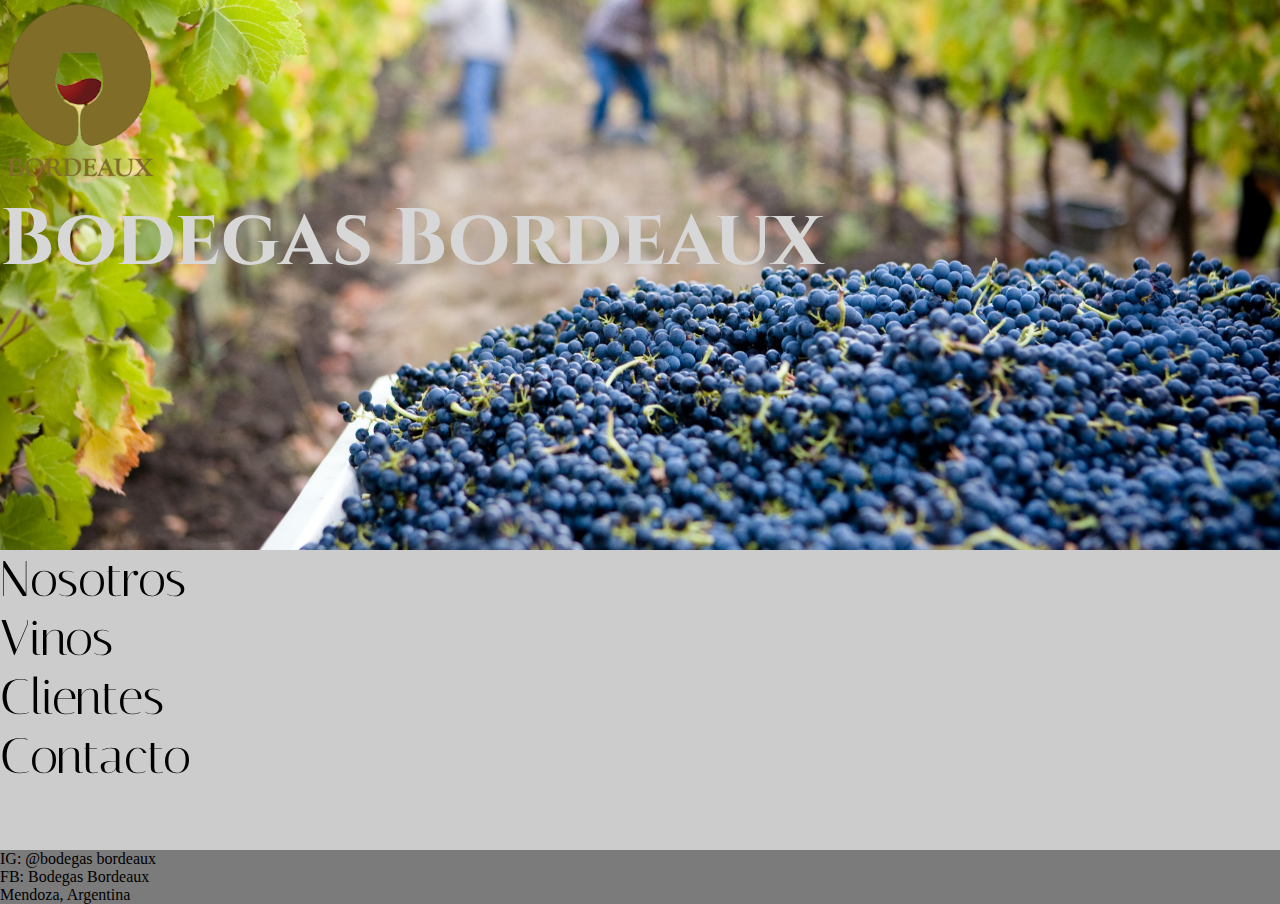
<file: index.html>
<!DOCTYPE html>
<html lang="es">
<head>
    <meta charset="UTF-8">
    <meta http-equiv="X-UA-Compatible" content="IE=edge">
    <meta name="viewport" content="width='device-width', initial-scale=1.0">
    <title>Bodegas Bordeaux</title>
    <link rel="preconnect" href="https://fonts.googleapis.com">
    <link rel="preconnect" href="https://fonts.gstatic.com" crossorigin>
    <link href="https://fonts.googleapis.com/css2?family=Cinzel:wght@600&family=Italiana&display=swap" rel="stylesheet"> 
        <!-- CSS only -->
<link href="https://cdn.jsdelivr.net/npm/bootstrap@5.2.0-beta1/dist/css/bootstrap.min.css" rel="stylesheet" integrity="sha384-0evHe/X+R7YkIZDRvuzKMRqM+OrBnVFBL6DOitfPri4tjfHxaWutUpFmBp4vmVor" crossorigin="anonymous">
<link rel="stylesheet" href="./css/style.css">
</head>
<body>

     <header class="header_index m-0 p-0 container-fluid d-flex row "> 
        <div class="divLogo_principal d-flex col-lg-12 align-items-center justify-content-center"> 
             <img class="logoIndex" src="./img/logo.png" alt="logo">
         </div>
            
        <h1 class="titulo__index d-flex col-lg-12 justify-content-center text-center ">Bodegas Bordeaux</h1>      
  </header>


    <main>
         <div class="menu_index d-flex container-fluid m-0 p-0">
            <ul class="d-flex row align-items-center ">
            <li class="nosotrosAnimacion d-flex col-12 col-md-3 justify-content-center"><a href="./pages/nosotros.html">Nosotros</a></li>
            <li class="vinosAnimacion d-flex col-12 col-md-3 justify-content-center"><a href="./pages/vinos.html">Vinos</a></li>
            <li class="clientesAnimacion d-flex col-12 col-md-3 justify-content-center"><a href="./pages/clientes.html">Clientes</a></li>
            <li class="contactosAnimacion d-flex col-12 col-md-3 justify-content-center"><a href="./pages/contactos.html">Contacto</a></li>
            </ul>
        </div>
    </main>

    <footer class="d-flex container-fluid justify-content-center p-2 "> 
        <p class=" d-flex mx-5">IG: @bodegas bordeaux</p>
        <p class=" d-flex mx-5">FB: Bodegas Bordeaux</p>
        <p class=" d-flex mx-5">Mendoza, Argentina</p>
    </footer>
    <script src="https://cdn.jsdelivr.net/npm/bootstrap@5.2.0-beta1/dist/js/bootstrap.bundle.min.js" integrity="sha384-pprn3073KE6tl6bjs2QrFaJGz5/SUsLqktiwsUTF55Jfv3qYSDhgCecCxMW52nD2" crossorigin="anonymous"></script>

</body>
</html>
</file>
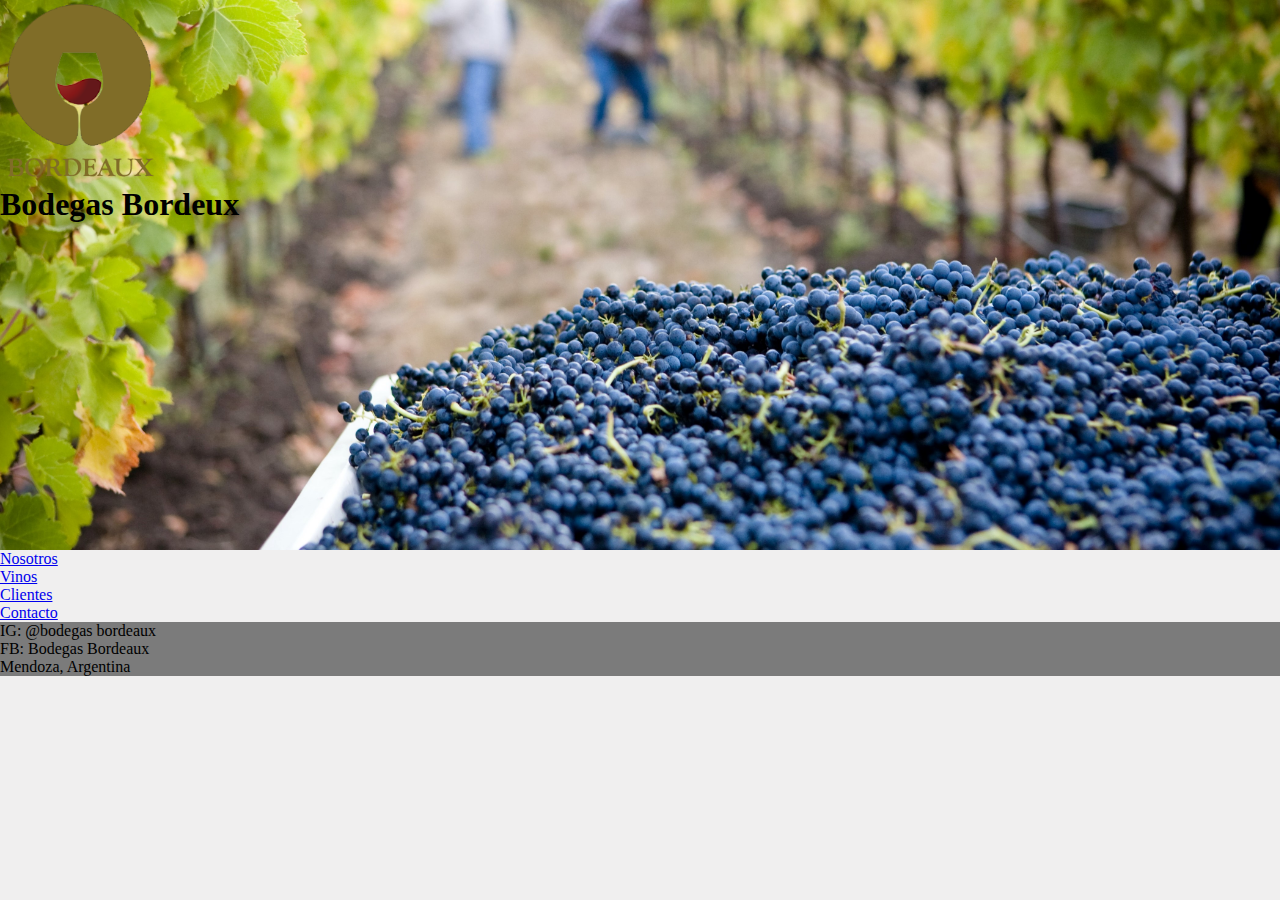
<file: pages/index.html>
<!DOCTYPE html>
<html lang="es">
<head>
    <meta charset="UTF-8">
    <meta http-equiv="X-UA-Compatible" content="IE=edge">
    <meta name="viewport" content="width='device-width', initial-scale=1.0">
    <title>Bodegas Bordeaux</title>
    <link rel="preconnect" href="https://fonts.googleapis.com">
    <link rel="preconnect" href="https://fonts.gstatic.com" crossorigin>
    <link href="https://fonts.googleapis.com/css2?family=Cinzel:wght@600&family=Italiana&display=swap" rel="stylesheet"> 
        <!-- CSS only -->
<link href="https://cdn.jsdelivr.net/npm/bootstrap@5.2.0-beta1/dist/css/bootstrap.min.css" rel="stylesheet" integrity="sha384-0evHe/X+R7YkIZDRvuzKMRqM+OrBnVFBL6DOitfPri4tjfHxaWutUpFmBp4vmVor" crossorigin="anonymous">
<link rel="stylesheet" href="../css/style.css">
</head>
<body>

   <header class="header_index m-0 p-0 container-fluid d-flex row "> 
        <div class="divLogo_principal d-flex col-lg-12 align-items-center justify-content-center"> 
             <img class="logoIndex" src="../img/logo.png" alt="logo">
         </div>
            
        <h1 class="Titulo__index d-flex col-lg-12 justify-content-center text-center ">Bodegas Bordeux</h1>      
  </header>


    <main>
         <div class="Menu_index d-flex container-fluid m-0 p-0">
            <ul class="d-flex row align-items-center ">
            <li class="nosotrosAnimacion d-flex col-12 col-md-3 justify-content-center"><a href="nosotros.html">Nosotros</a></li>
            <li class="vinosAnimacion d-flex col-12 col-md-3 justify-content-center"><a href="vinos.html">Vinos</a></li>
            <li class="clientesAnimacion d-flex col-12 col-md-3 justify-content-center"><a href="clientes.html">Clientes</a></li>
            <li class="contactosAnimacion d-flex col-12 col-md-3 justify-content-center"><a href="contactos.html">Contacto</a></li>
            </ul>
        </div>
    </main>

    <footer class="d-flex container-fluid justify-content-center p-2 "> 
        <p class=" d-flex mx-5">IG: @bodegas bordeaux</p>
        <p class=" d-flex mx-5">FB: Bodegas Bordeaux</p>
        <p class=" d-flex mx-5">Mendoza, Argentina</p>
    </footer>
    <script src="https://cdn.jsdelivr.net/npm/bootstrap@5.2.0-beta1/dist/js/bootstrap.bundle.min.js" integrity="sha384-pprn3073KE6tl6bjs2QrFaJGz5/SUsLqktiwsUTF55Jfv3qYSDhgCecCxMW52nD2" crossorigin="anonymous"></script>

</body>
</html>
</file>
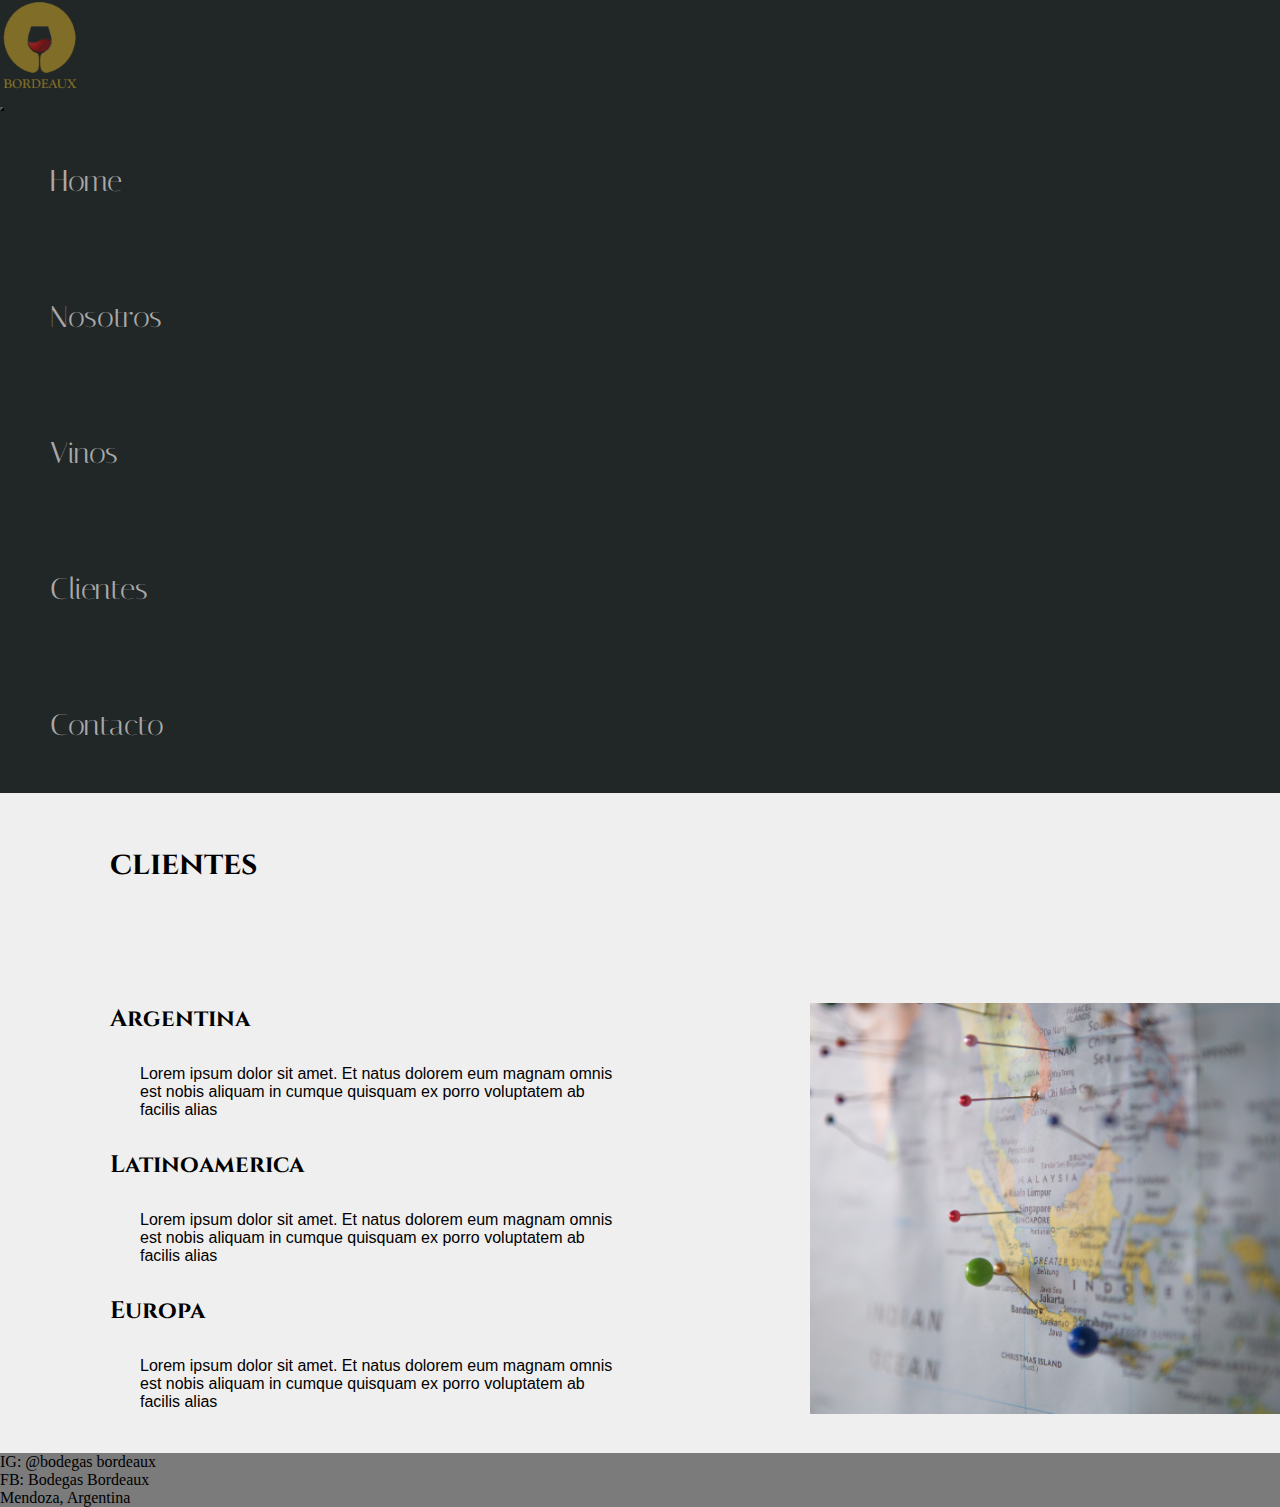
<file: pages/clientes.html>
<!DOCTYPE html>
<html lang="es">
<head>
    <meta charset="UTF-8">
    <meta http-equiv="X-UA-Compatible" content="IE=edge">
    <meta name="viewport" content="width=device-width, initial-scale=1.0">
    <title>Clientes</title>    <link rel="preconnect" href="https://fonts.googleapis.com">
    <link rel="preconnect" href="https://fonts.gstatic.com" crossorigin>
    <link href="https://fonts.googleapis.com/css2?family=Cinzel:wght@600&family=Italiana&display=swap" rel="stylesheet"> 
        <!-- CSS only -->
<link href="https://cdn.jsdelivr.net/npm/bootstrap@5.2.0-beta1/dist/css/bootstrap.min.css" rel="stylesheet" integrity="sha384-0evHe/X+R7YkIZDRvuzKMRqM+OrBnVFBL6DOitfPri4tjfHxaWutUpFmBp4vmVor" crossorigin="anonymous">
<link rel="stylesheet" href="../css/style.css">
    
</head>
<body>
    <header>
        <div>
            <nav class="navbar navbar-expand-lg">
                <div class="container-fluid d-flex justify-content-between">
                  <div class="divLogo"><img class="logo mx-5" src="../img/logo.png" alt="logo"></div>
                  <button class="navbar-toggler mx-5" type="button" data-bs-toggle="collapse" data-bs-target="#navbarNav" aria-controls="navbarNav" aria-expanded="false" aria-label="Toggle navigation">
                    <span class="navbar-toggler-icon"></span> </button>
                  <div class="collapse navbar-collapse" id="navbarNav">
                        <ul class="navbar-nav">
                        <li class="nav-item">
                            <a class="nav-link" aria-current="page" href="../index.html">Home</a>
                        </li>
                        <li class="nav-item">
                            <a class="nav-link" href="nosotros.html">Nosotros</a>
                        </li>
                        <li class="nav-item">
                            <a class="nav-link" href="vinos.html">Vinos</a>
                        </li>
                        <li class="nav-item">
                            <a class="nav-link" href="clientes.html">Clientes</a>
                        </li>
                        <li class="nav-item">
                            <a class="nav-link"  href="contactos.html">Contacto</a>
                        </li>
                        </ul>
                  </div>
                </div>
              </nav>
        </div>
    </header>
    <main>
        <div class="mainClientes d-flex row justify-content-center align-items-center overflow-auto">
             <h1 class="tituloClientes col-12 col-md-12">clientes</h1>
             <div class="todosLosClientes col-12 col-md-7">
                <h2 class="argentina">Argentina</h2>
                 <p class="descripcionClientes">Lorem ipsum dolor sit amet. Et natus dolorem eum magnam omnis est nobis aliquam in cumque quisquam ex porro voluptatem ab facilis alias</p>
                <h2 class="latinoamerica">Latinoamerica</h2>
                <p class="descripcionClientes">Lorem ipsum dolor sit amet. Et natus dolorem eum magnam omnis est nobis aliquam in cumque quisquam ex porro voluptatem ab facilis alias</p>
                <h2 class="europa">Europa</h2>
                <p class="descripcionClientes">Lorem ipsum dolor sit amet. Et natus dolorem eum magnam omnis est nobis aliquam in cumque quisquam ex porro voluptatem ab facilis alias</p>
                </div>    
             <div class="clientesImg col-12 col-md-5 d-flex justify-content-center"><img src="../img/clientes.jpg" alt="mapa"></div>
            
    </div>
    </main>
    <footer class="d-flex container-fluid justify-content-center p-2 "> 
        <p class=" d-flex mx-5">IG: @bodegas bordeaux</p>
        <p class=" d-flex mx-5">FB: Bodegas Bordeaux</p>
        <p class=" d-flex mx-5">Mendoza, Argentina</p>
    </footer>
    <!-- JavaScript Bundle with Popper -->
<script src="https://cdn.jsdelivr.net/npm/bootstrap@5.2.0-beta1/dist/js/bootstrap.bundle.min.js" integrity="sha384-pprn3073KE6tl6bjs2QrFaJGz5/SUsLqktiwsUTF55Jfv3qYSDhgCecCxMW52nD2" crossorigin="anonymous"></script>

</body>
</html>
</file>
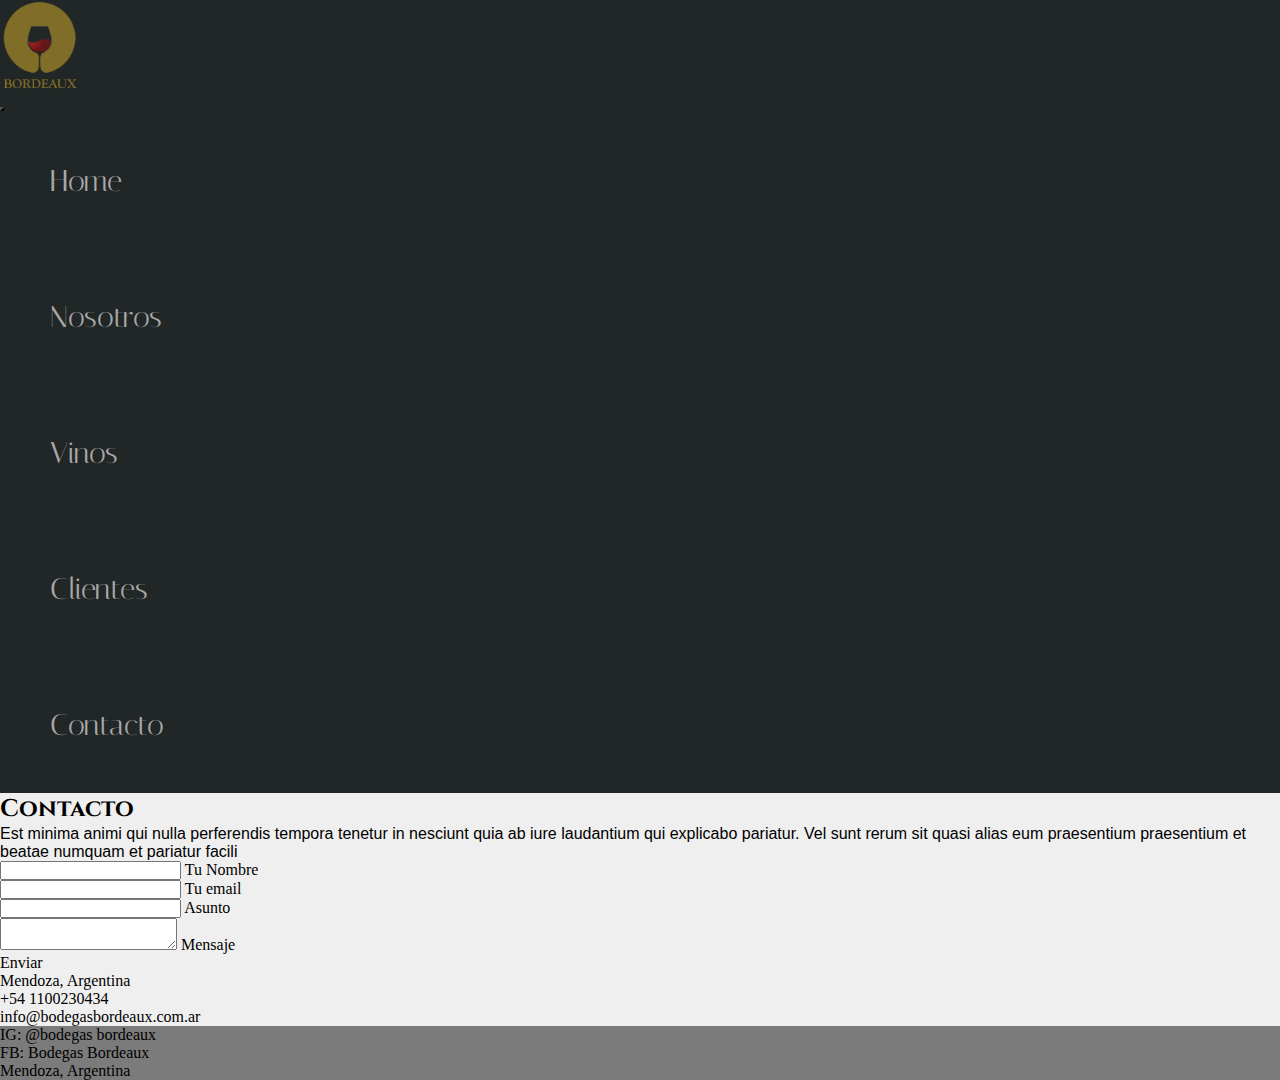
<file: pages/contactos.html>
<!DOCTYPE html>
<html lang="es">
<head>
    <meta charset="UTF-8">
    <meta http-equiv="X-UA-Compatible" content="IE=edge">
    <meta name="viewport" content="width=device-width, initial-scale=1.0">
    <title>Contacto</title>  
    <link rel="preconnect" href="https://fonts.googleapis.com">
    <link rel="preconnect" href="https://fonts.gstatic.com" crossorigin>
    <link href="https://fonts.googleapis.com/css2?family=Cinzel:wght@600&family=Italiana&display=swap" rel="stylesheet"> 
        <!-- CSS only -->
<link href="https://cdn.jsdelivr.net/npm/bootstrap@5.2.0-beta1/dist/css/bootstrap.min.css" rel="stylesheet" integrity="sha384-0evHe/X+R7YkIZDRvuzKMRqM+OrBnVFBL6DOitfPri4tjfHxaWutUpFmBp4vmVor" crossorigin="anonymous">
<link rel="stylesheet" href="../css/style.css">
</head>
<body>
    <header>
        <div>
            <nav class="navbar navbar-expand-lg">
                <div class="container-fluid d-flex justify-content-between">
                  <div class="divLogo"><img class="logo mx-5" src="../img/logo.png" alt="logo"></div>
                  <button class="navbar-toggler mx-5" type="button" data-bs-toggle="collapse" data-bs-target="#navbarNav" aria-controls="navbarNav" aria-expanded="false" aria-label="Toggle navigation">
                    <span class="navbar-toggler-icon"></span> </button>
                  <div class="collapse navbar-collapse" id="navbarNav">
                        <ul class="navbar-nav">
                        <li class="nav-item">
                            <a class="nav-link" aria-current="page" href="../index.html">Home</a>
                        </li>
                        <li class="nav-item">
                            <a class="nav-link" href="nosotros.html">Nosotros</a>
                        </li>
                        <li class="nav-item">
                            <a class="nav-link" href="vinos.html">Vinos</a>
                        </li>
                        <li class="nav-item">
                            <a class="nav-link" href="clientes.html">Clientes</a>
                        </li>
                        <li class="nav-item">
                            <a class="nav-link"  href="contactos.html">Contacto</a>
                        </li>
                        </ul>
                  </div>
                </div>
              </nav>
        </div>
    </header>
    
    <main>
        <section class="mainContacto mb-4 p-5">
            <h2 class="tituloContacto h1-responsive font-weight-bold text-center my-4">Contacto</h2>
            <p class="parrafoContacto text-center w-responsive mx-auto mb-5">Est minima animi qui nulla perferendis tempora tenetur in nesciunt quia ab iure laudantium qui explicabo pariatur. Vel sunt rerum sit quasi alias eum praesentium praesentium et beatae numquam et pariatur facili  </p>

            <div class="row">
                <div class="col-md-9 mb-md-0 mb-5">
                    <form id="contact-form" name="contact-form" action="mail.php" method="POST">

                        <div class="row">

                            <div class="col-md-6">
                                <div class="md-form mb-0">
                                    <input type="text" id="name" name="name" class="form-control">
                                    <label for="name" class="">Tu Nombre</label>
                                </div>
                            </div>
                            <div class="col-md-6">
                                <div class="md-form mb-0">
                                    <input type="text" id="email" name="email" class="form-control">
                                    <label for="email" class="">Tu email</label>
                                </div>
                            </div>

                        </div>
                        <div class="row">
                            <div class="col-md-12">
                                <div class="md-form mb-0">
                                    <input type="text" id="subject" name="subject" class="form-control">
                                    <label for="subject" class="">Asunto</label>
                                </div>
                            </div>
                        </div>
                        <div class="row">
                            <div class="col-md-12">

                                <div class="md-form">
                                    <textarea type="text" id="message" name="message" rows="2" class="form-control md-textarea"></textarea>
                                    <label for="message">Mensaje</label>
                                </div>

                            </div>
                        </div>
                    </form>

                    <div class="text-center text-md-left">
                        <a class="btn btn-primary" onclick="document.getElementById('contact-form').submit();">Enviar</a>
                    </div>
                    <div class="status"></div>
                </div>
                <div class="col-md-3 text-center">
                    <ul class="list-unstyled mb-0">
                        <li><i class="ubicacionBodega fas fa-map-marker-alt fa-2x"></i>
                            <p>Mendoza, Argentina</p>
                        </li>

                        <li><i class="telBodega fas fa-phone mt-4 fa-2x"></i>
                            <p>+54 1100230434</p>
                        </li>

                        <li><i class="mailBodega fas fa-envelope mt-4 fa-2x"></i>
                            <p>info@bodegasbordeaux.com.ar</p>
                        </li>
                    </ul>
                </div>
            </div>
         </section>
         
    </main>
    <footer class="d-flex container-fluid justify-content-center p-2 "> 
        <p class=" d-flex mx-5">IG: @bodegas bordeaux</p>
        <p class=" d-flex mx-5">FB: Bodegas Bordeaux</p>
        <p class=" d-flex mx-5">Mendoza, Argentina</p>
    </footer>
    <!-- JavaScript Bundle with Popper -->
<script src="https://cdn.jsdelivr.net/npm/bootstrap@5.2.0-beta1/dist/js/bootstrap.bundle.min.js" integrity="sha384-pprn3073KE6tl6bjs2QrFaJGz5/SUsLqktiwsUTF55Jfv3qYSDhgCecCxMW52nD2" crossorigin="anonymous"></script>

</body>
</html>
</file>
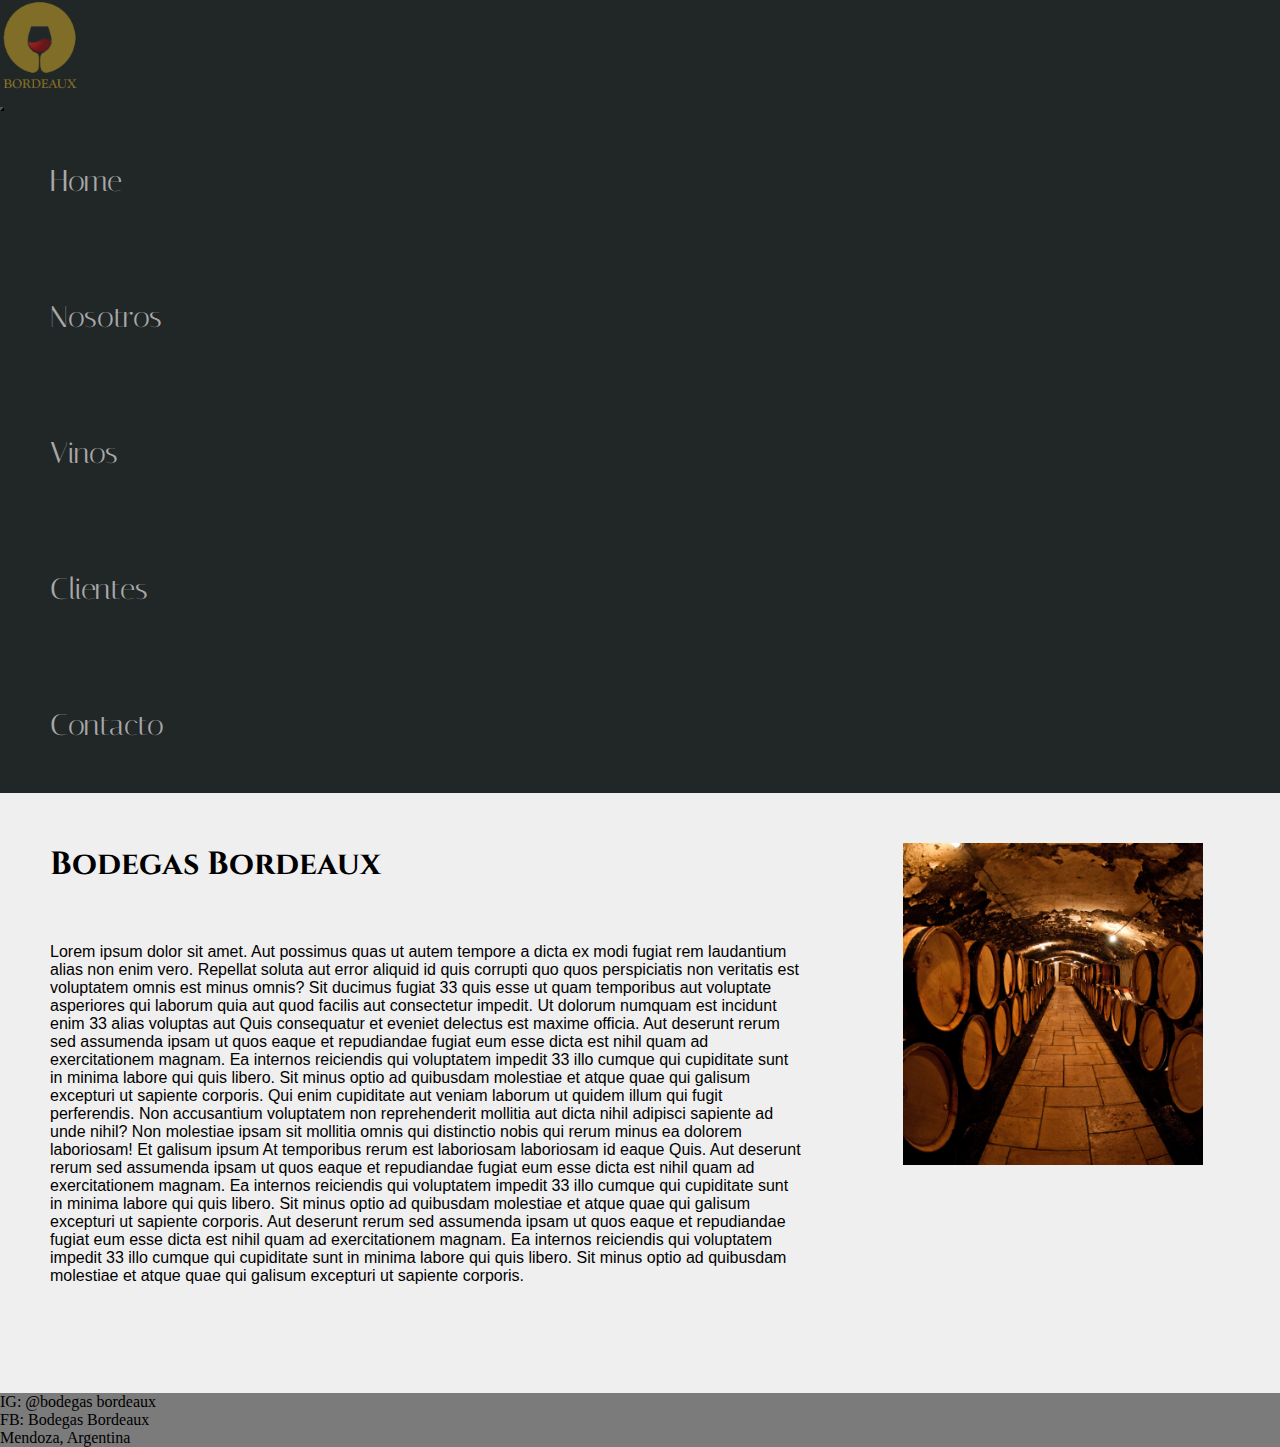
<file: pages/nosotros.html>
<!DOCTYPE html>
<html lang="es">
<head>
    <meta charset="UTF-8">
    <meta http-equiv="X-UA-Compatible" content="IE=edge">
    <meta name="viewport" content="width=device-width, initial-scale=1.0">
    <title>Nosotros</title>
    <link rel="preconnect" href="https://fonts.googleapis.com">
    <link rel="preconnect" href="https://fonts.gstatic.com" crossorigin>
    <link href="https://fonts.googleapis.com/css2?family=Cinzel:wght@600&family=Italiana&display=swap" rel="stylesheet"> 
      <!-- CSS only -->
<link href="https://cdn.jsdelivr.net/npm/bootstrap@5.2.0-beta1/dist/css/bootstrap.min.css" rel="stylesheet" integrity="sha384-0evHe/X+R7YkIZDRvuzKMRqM+OrBnVFBL6DOitfPri4tjfHxaWutUpFmBp4vmVor" crossorigin="anonymous">
<link rel="stylesheet" href="../css/style.css">

</head>
<body>
    <header>
        <div>
            <nav class="navbar navbar-expand-lg">
                <div class="container-fluid d-flex justify-content-between">
                  <div class="divLogo"><img class="logo mx-5" src="../img/logo.png" alt="logo"></div>
                  <button class="navbar-toggler mx-5" type="button" data-bs-toggle="collapse" data-bs-target="#navbarNav" aria-controls="navbarNav" aria-expanded="false" aria-label="Toggle navigation">
                    <span class="navbar-toggler-icon"></span> </button>
                  <div class="collapse navbar-collapse" id="navbarNav">
                        <ul class="navbar-nav">
                        <li class="nav-item">
                            <a class="nav-link" aria-current="page" href="../index.html">Home</a>
                        </li>
                        <li class="nav-item">
                            <a class="nav-link" href="nosotros.html">Nosotros</a>
                        </li>
                        <li class="nav-item">
                            <a class="nav-link" href="vinos.html">Vinos</a>
                        </li>
                        <li class="nav-item">
                            <a class="nav-link" href="clientes.html">Clientes</a>
                        </li>
                        <li class="nav-item">
                            <a class="nav-link"  href="contactos.html">Contacto</a>
                        </li>
                        </ul>
                  </div>
                </div>
              </nav>
        </div>
 
    </header>
    <main>
        <div class="mainNosotros d-flex row justify-content-center overflow-auto">
            <h1 class="tituloNosotros col-12 col-md-12">Bodegas Bordeaux</h1>
            <p class="parrafoNosotros col-12 col-md-8">Lorem ipsum dolor sit amet. Aut possimus quas ut autem tempore a dicta ex modi fugiat rem laudantium alias non enim vero. Repellat soluta aut error aliquid id quis corrupti quo quos perspiciatis non veritatis est voluptatem omnis est minus omnis? Sit ducimus fugiat 33 quis esse ut quam temporibus aut voluptate asperiores qui laborum quia aut quod facilis aut consectetur impedit. Ut dolorum numquam est incidunt enim 33 alias voluptas aut Quis consequatur et eveniet delectus est maxime officia.
        
            Aut deserunt rerum sed assumenda ipsam ut quos eaque et repudiandae fugiat eum esse dicta est nihil quam ad exercitationem magnam. Ea internos reiciendis qui voluptatem impedit 33 illo cumque qui cupiditate sunt in minima labore qui quis libero. Sit minus 
            optio ad quibusdam molestiae et atque quae qui galisum excepturi ut sapiente corporis.
            
            Qui enim cupiditate aut veniam laborum ut quidem illum qui fugit perferendis. Non accusantium voluptatem non reprehenderit mollitia aut dicta nihil adipisci sapiente ad unde nihil? Non molestiae ipsam sit mollitia omnis qui distinctio nobis qui rerum minus ea dolorem laboriosam! Et galisum ipsum At temporibus rerum est laboriosam laboriosam id eaque Quis.  
            Aut deserunt rerum sed assumenda ipsam ut quos eaque et repudiandae fugiat eum esse dicta est nihil quam ad exercitationem magnam. Ea internos reiciendis qui voluptatem impedit 33 illo cumque qui cupiditate sunt in minima labore qui quis libero. Sit minus 
            optio ad quibusdam molestiae et atque quae qui galisum excepturi ut sapiente corporis.
            
            Aut deserunt rerum sed assumenda ipsam ut quos eaque et repudiandae fugiat eum esse dicta est nihil quam ad exercitationem magnam. Ea internos reiciendis qui voluptatem impedit 33 illo cumque qui cupiditate sunt in minima labore qui quis libero. Sit minus 
            optio ad quibusdam molestiae et atque quae qui galisum excepturi ut sapiente corporis. </p>
        <div class="bodegaImg col-12 col-md-4 d-flex justify-content-center"><img src="../img/bodega.jpg" alt="bodega de vinos"></div>
    </div>

    </main>
    <footer class="d-flex container-fluid justify-content-center p-2 "> 
        <p class=" d-flex mx-5">IG: @bodegas bordeaux</p>
        <p class=" d-flex mx-5">FB: Bodegas Bordeaux</p>
        <p class=" d-flex mx-5">Mendoza, Argentina</p>
    </footer>
    <!-- JavaScript Bundle with Popper -->
<script src="https://cdn.jsdelivr.net/npm/bootstrap@5.2.0-beta1/dist/js/bootstrap.bundle.min.js" integrity="sha384-pprn3073KE6tl6bjs2QrFaJGz5/SUsLqktiwsUTF55Jfv3qYSDhgCecCxMW52nD2" crossorigin="anonymous"></script>

</body>
</html>
</file>
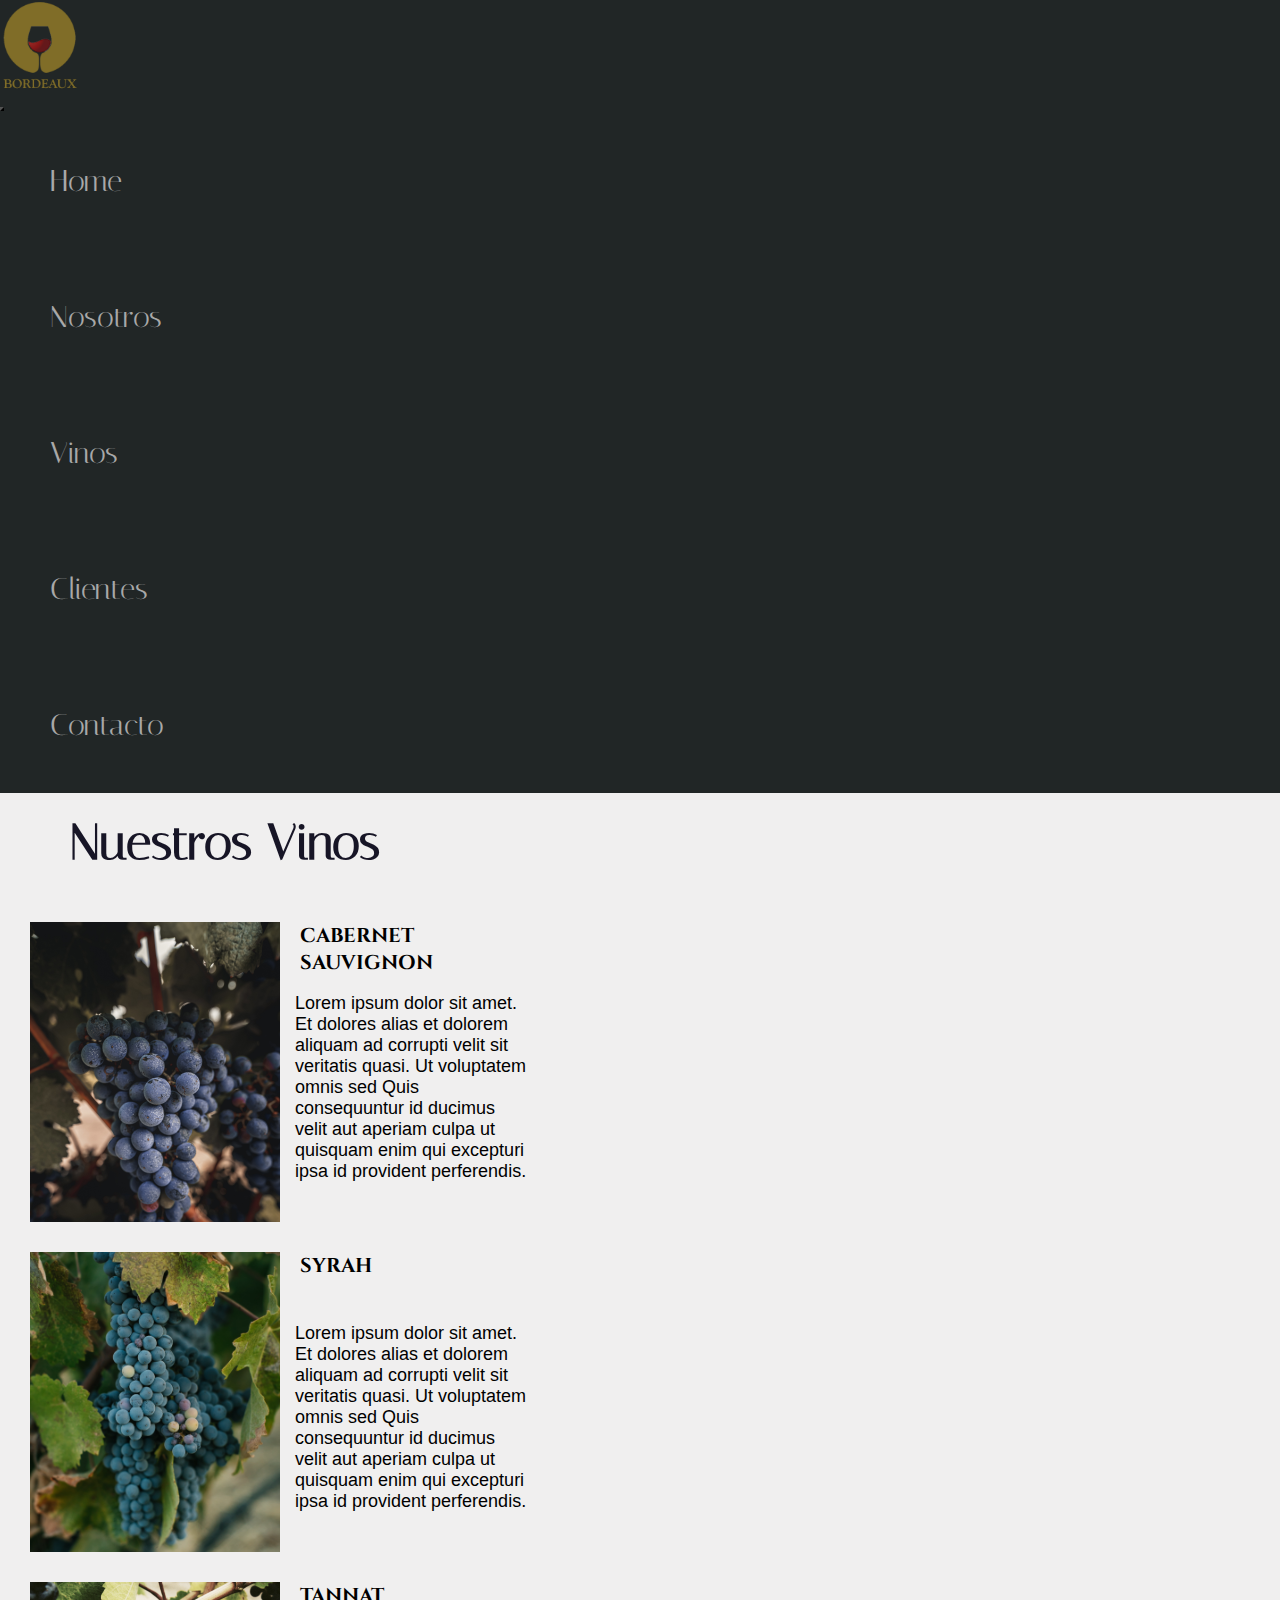
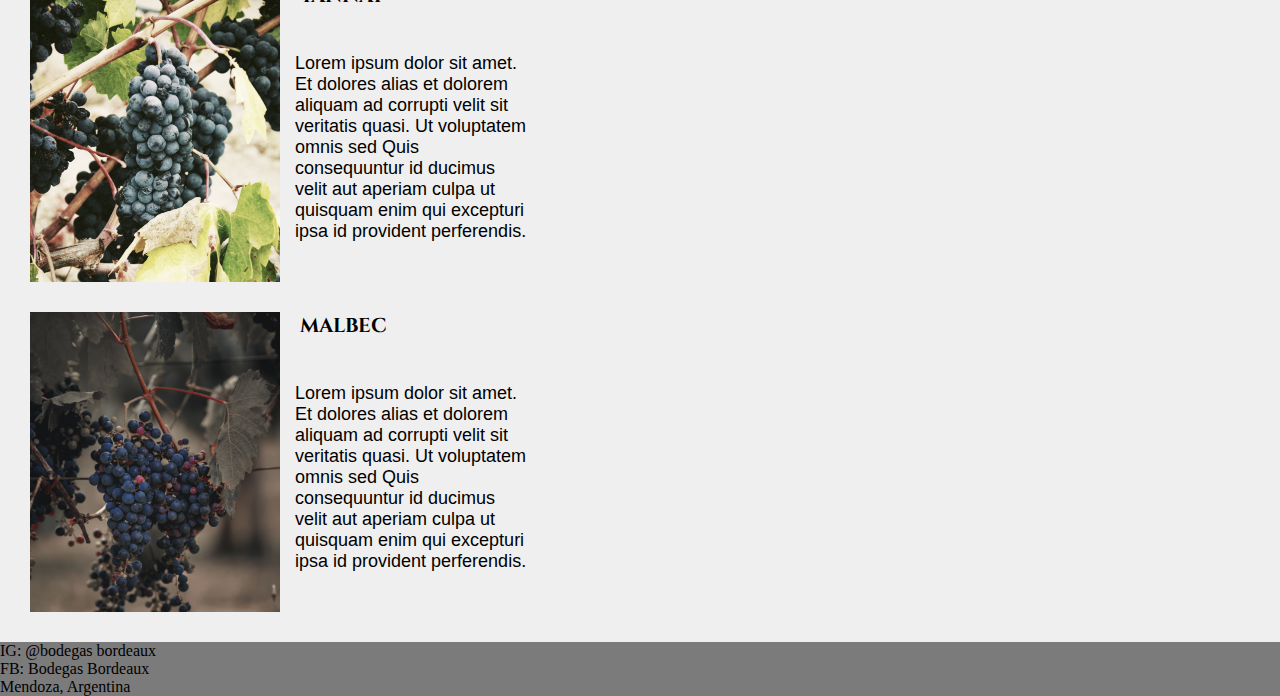
<file: pages/vinos.html>
<!DOCTYPE html>
<html lang="es">
<head>
    <meta charset="UTF-8">
    <meta http-equiv="X-UA-Compatible" content="IE=edge">
    <meta name="viewport" content="width=device-width, initial-scale=1.0">
    <title>Vinos</title>
    <link rel="preconnect" href="https://fonts.googleapis.com">
    <link rel="preconnect" href="https://fonts.gstatic.com" crossorigin>
    <link href="https://fonts.googleapis.com/css2?family=Cinzel:wght@600&family=Italiana&display=swap" rel="stylesheet"> 
    <!-- CSS only -->
<link href="https://cdn.jsdelivr.net/npm/bootstrap@5.2.0-beta1/dist/css/bootstrap.min.css" rel="stylesheet" integrity="sha384-0evHe/X+R7YkIZDRvuzKMRqM+OrBnVFBL6DOitfPri4tjfHxaWutUpFmBp4vmVor" crossorigin="anonymous">
<link rel="stylesheet" href="../css/style.css">
</head>


<body>
    <header class="headerPrincipal">
        <div>
            <nav class="navbar navbar-expand-lg">
                <div class="container-fluid d-flex justify-content-between">
                  <div class="divLogo"><img class="logo mx-5" src="../img/logo.png" alt="logo"></div>
                  <button class="navbar-toggler mx-5" type="button" data-bs-toggle="collapse" data-bs-target="#navbarNav" aria-controls="navbarNav" aria-expanded="false" aria-label="Toggle navigation">
                    <span class="navbar-toggler-icon"></span> </button>
                  <div class="collapse navbar-collapse" id="navbarNav">
                        <ul class="navbar-nav">
                        <li class="nav-item">
                            <a class="nav-link" aria-current="page" href="../index.html">Home</a>
                        </li>
                        <li class="nav-item">
                            <a class="nav-link" href="nosotros.html">Nosotros</a>
                        </li>
                        <li class="nav-item">
                            <a class="nav-link" href="vinos.html">Vinos</a>
                        </li>
                        <li class="nav-item">
                            <a class="nav-link" href="clientes.html">Clientes</a>
                        </li>
                        <li class="nav-item">
                            <a class="nav-link"  href="contactos.html">Contacto</a>
                        </li>
                        </ul>
                  </div>
                </div>
              </nav>
        </div>
    </header>

    <main class="m-0 p-0 d-flex row justify-content-center">
        <h1 class="tituloPrincipal">Nuestros Vinos</h1>
        
         <div class="vino1 col-lg-6">
            <h2 class="vinos_titulo" >CABERNET SAUVIGNON</h2>
            <p class="vinos_descripcion">
            Lorem ipsum dolor sit amet. Et dolores alias et dolorem aliquam ad corrupti velit sit veritatis quasi. Ut voluptatem omnis sed Quis consequuntur id ducimus velit aut aperiam culpa ut quisquam enim qui excepturi ipsa id provident perferendis. </P>
            <img class="vinos_img" src="../img/cabernet.jpg" alt="uva de cabernet">
        </div>
        
        <div class="vino2 col-lg-6">
            <h2 class="vinos_titulo">SYRAH</h2>
             <p class="vinos_descripcion">
            Lorem ipsum dolor sit amet. Et dolores alias et dolorem aliquam ad corrupti velit sit veritatis quasi. Ut voluptatem omnis sed Quis consequuntur id ducimus velit aut aperiam culpa ut quisquam enim qui excepturi ipsa id provident perferendis. </P>
            <img class="vinos_img" src="../img/syrah.jpg" alt="uva de SYRAH">
        </div>

        <div class="vino3 col-lg-6">
            <h2 class="vinos_titulo">TANNAT</h2>
            <p class="vinos_descripcion">
            Lorem ipsum dolor sit amet. Et dolores alias et dolorem aliquam ad corrupti velit sit veritatis quasi. Ut voluptatem omnis sed Quis consequuntur id ducimus velit aut aperiam culpa ut quisquam enim qui excepturi ipsa id provident perferendis. </P>
            <img class="vinos_img" src="../img/tannat.jpg" alt="uva de TANNAT">
        </div>

        <div class="vino4 col-lg-6">
            <h2 class="vinos_titulo">MALBEC</h2>
            <p class="vinos_descripcion">
            Lorem ipsum dolor sit amet. Et dolores alias et dolorem aliquam ad corrupti velit sit veritatis quasi. Ut voluptatem omnis sed Quis consequuntur id ducimus velit aut aperiam culpa ut quisquam enim qui excepturi ipsa id provident perferendis. </P>
            <img class="vinos_img" src="../img/malbec.jpg" alt="uva de MALBEC">
        </div>
        
    </main>
    <footer class="d-flex justify-content-center p-2"> 
        <p class="d-flex mx-5">IG: @bodegas bordeaux</p>
        <p class="d-flex mx-5">FB: Bodegas Bordeaux</p>
        <p class="d-flex mx-5">Mendoza, Argentina</p>
    </footer>
    <!-- JavaScript Bundle with Popper -->
<script src="https://cdn.jsdelivr.net/npm/bootstrap@5.2.0-beta1/dist/js/bootstrap.bundle.min.js" integrity="sha384-pprn3073KE6tl6bjs2QrFaJGz5/SUsLqktiwsUTF55Jfv3qYSDhgCecCxMW52nD2" crossorigin="anonymous"></script>

</body>
</html>
</file>
<file: css/style.css>
*{margin: 0%;
padding: 0%;
box-sizing: border-box;
}

/** font-family: 'Cinzel', serif; */

/** font-family: 'Italiana', serif */

/** abajo pagina index */
body {
    background-color: rgba(237, 235, 235, 0.821);
}
.parral__img{ 
    width: 100%;
    margin: 0px;

}

.header_index{
    width: 100%;
    overflow: hidden;
    background-image: url(../img/inicio.jpg);
    background-size: cover;
    width: 100%;
    height: 550px;
}

.logoIndex{
    width: 160px;
}
.titulo__index{
    font-family: 'Cinzel', serif;
    font-size: 80px;
    color: rgb(215, 215, 215);
}

.menu_index ul{
    list-style: none;
    height: 300px;
    width: 100%;
   
}
.menu_index{
    background-color: rgba(196, 196, 196, 0.821);
 
}

.menu_index ul li a{
    text-decoration: none;
    color:black;
    font-size: 50px;
    font-family:'Italiana', serif ;
 }




footer {
    background-color: rgb(123, 123, 123);
}
/** para abajo animacion pagina index*/

.nosotrosAnimacion:hover {
transform: scale(1.2);
transition: all 2s;
}
.vinosAnimacion:hover  {
    transform: scale(1.2);
    transition: all 2s;
    }
.clientesAnimacion:hover  {
    transform: scale(1.2);
    transition: all 2s;
    }
.contactosAnimacion:hover  {
    transform: scale(1.2);
    transition: all 2s;
    }

.divLogo_principal{
    animation-name: moverLogoPrincipal;
    animation-duration: 3s;
    
}
@keyframes moverLogoPrincipal{
    0%{
        transform: translate(0px,-300px) 
    }
}


/** para abajo pagina vinos*/

.navbar {
    background-color: #212626;
    }

.logo{
    width: 80px;
}
    
.navbar ul {
    list-style: none;
    
}
.navbar ul li {
    padding: 50px
}
.navbar ul li a {
    text-decoration: none;
    font-family:'Italiana', serif;
    color: rgb(168, 168, 168);
    font-size: 30px;
}
.nav-item:hover{
    transform: scale(1.2);
    transition: all 2s;
 }

 .nav-item a:hover{
    color: rgb(168, 168, 168) ;
 }
 
.navbar-toggler{
    background-color:rgb(111, 110, 110);
}

.tituloPrincipal {
    font-family:'Italiana', serif;
    font-size: 50px;
    padding: 20px;
    padding-left: 70px;
    color: #171526;
}

.vinos_img{
    width: 250px;
    grid-area: vinos_img;
}
.vino1{
    margin: 30px;
    width:500px;
    height: 300px;  
    display: grid;
    grid-template-columns: 1fr 1fr;
    grid-template-rows: 1fr 3fr;
    grid-template-areas: "vinos_img vinos_titulo"
                         "vinos_img vinos_descripcion";
    overflow: hidden;
    border-style: none;
    

}
.vino2{
    margin: 30px;
    width: 500px;
    height: 300px;  
    display: grid;
    grid-template-columns: 1fr 1fr;
    grid-template-rows: 1fr 3fr;
    grid-template-areas: "vinos_img vinos_titulo"
                         "vinos_img vinos_descripcion" ;
    overflow: hidden;
    
    border-style: none;

}
.vino3{
    margin: 30px;
    width: 500px;
    height: 300px;  
    display: grid;
    grid-template-columns: 1fr 1fr;
    grid-template-rows: 1fr 3fr;
    grid-template-areas: "vinos_img vinos_titulo"
                         "vinos_img vinos_descripcion" ;
    overflow: hidden;
    
    border-style: none;

}
.vino4{
    margin: 30px;
    width: 500px;
    height: 300px;  
    display: grid;
    grid-template-columns: 1fr 1fr;
    grid-template-rows: 1fr 3fr;
    grid-template-areas: "vinos_img vinos_titulo"
                         "vinos_img vinos_descripcion" ;
    overflow: hidden;
 
    border-style: none;
    

}


.vinos_titulo{
    font-family:'Cinzel', serif;
    font-size: 20px;
    grid-area: vinos_titulo;
    padding-left: 20px;

}
.vinos_descripcion{
    font-family:'Gill Sans', 'Gill Sans MT', Calibri, 'Trebuchet MS', sans-serif;
    font-size: 18px;
    grid-area: vinos_descripcion;
    padding-left: 15px;
    padding-bottom: 40px;
}

/** para abajo animacion pagina vinos*/

.divLogo{
    animation-name: mover;
    animation-duration: 3s;
    
}
@keyframes mover{
    0%{
        transform: translate(-150px,0px) 
    }
}

.vino1:hover {
    transform: scale(1.1);
    transition: all 2s;
    }
.vino2:hover {
    transform: scale(1.1);
    transition: all 2s;
    }
.vino3:hover {
        transform: scale(1.1);
        transition: all 2s;
        }
.vino4:hover {
            transform: scale(1.1);
            transition: all 2s;
            }
/** para abajo pagina nosotros*/

.bodegaImg img{
    width: 300px;
    
}
.bodegaImg{
    padding: 50px;
    grid-area: bodegaImg;
    align-items: center;
}

.tituloNosotros{
    font-family: 'Cinzel', serif;
    grid-area: tituloNosotros;
    padding: 50px;
}
.parrafoNosotros {
    font-family: 'Gill Sans', 'Gill Sans MT', Calibri, 'Trebuchet MS', sans-serif;
    grid-area: parrafoNosotros;
    padding: 50px;

}
.mainNosotros{
    display: grid;
    grid-template-columns: 2fr 1fr;
    grid-template-rows: 100px 500px;
    grid-template-areas: "tituloNosotros bodegaImg"
                         "parrafoNosotros bodegaImg";
     align-items:flex-start;
}

/** para abajo pagina clientes*/

.tituloClientes{
    font-family: 'Cinzel', serif;
    grid-area: tituloClientes;
    padding: 20px;
    padding-left: 80px;
}
.argentina{
    font-family: 'Cinzel', serif;
}
.latinoamerica{
    font-family: 'Cinzel', serif;
}
.europa{
    font-family: 'Cinzel', serif;
}
.descripcionClientes{
    font-family: 'Gill Sans', 'Gill Sans MT', Calibri, 'Trebuchet MS', sans-serif;
    padding: 30px;
}
.clientesImg img{
    width: 500px;
}
.clientesImg{
    grid-area: clientesImg;
    padding: 80px;
}
.todosLosClientes{
    grid-area: todosLosClientes;
    width: 700px;
    padding: 80px;
}
.mainClientes{
    display: grid;
    grid-template-columns: 2fr 2fr;
    grid-template-rows: 100px 500px;
    grid-template-areas: "tituloClientes tituloClientes"
                         "todosLosClientes clientesImg";
   padding: 30px; 
}

/** para abajo pagina Contacto*/

.tituloContacto{
    font-family: 'Cinzel', serif;
}
.parrafoContacto{
    font-family: 'Gill Sans', 'Gill Sans MT', Calibri, 'Trebuchet MS', sans-serif;
}
.mailBodega{
    font-family: 'Cinzel', serif;
}
.telBodega{
    font-family: 'Cinzel', serif;
}
.ubicacionBodega{font-family: 'Cinzel', serif;
}

.formTitulos{
    padding: 10px;
    font-family: 'Cinzel', serif;    
}
.formulario{
    padding: 10px;
    grid-area: formulario;

}
.contacto{
    padding: 10px;
    display:grid;
    width: 500px;
    height: 600px;
    grid-area: contacto;
    
}
.mainContactos{
    display: grid;
    grid-template-columns: 2fr 2fr;
    grid-template-rows: 2fr 2fr;
    grid-template-areas: "formulario contacto"   
                         "formulario contacto";
    align-items: center;

}
</file>
